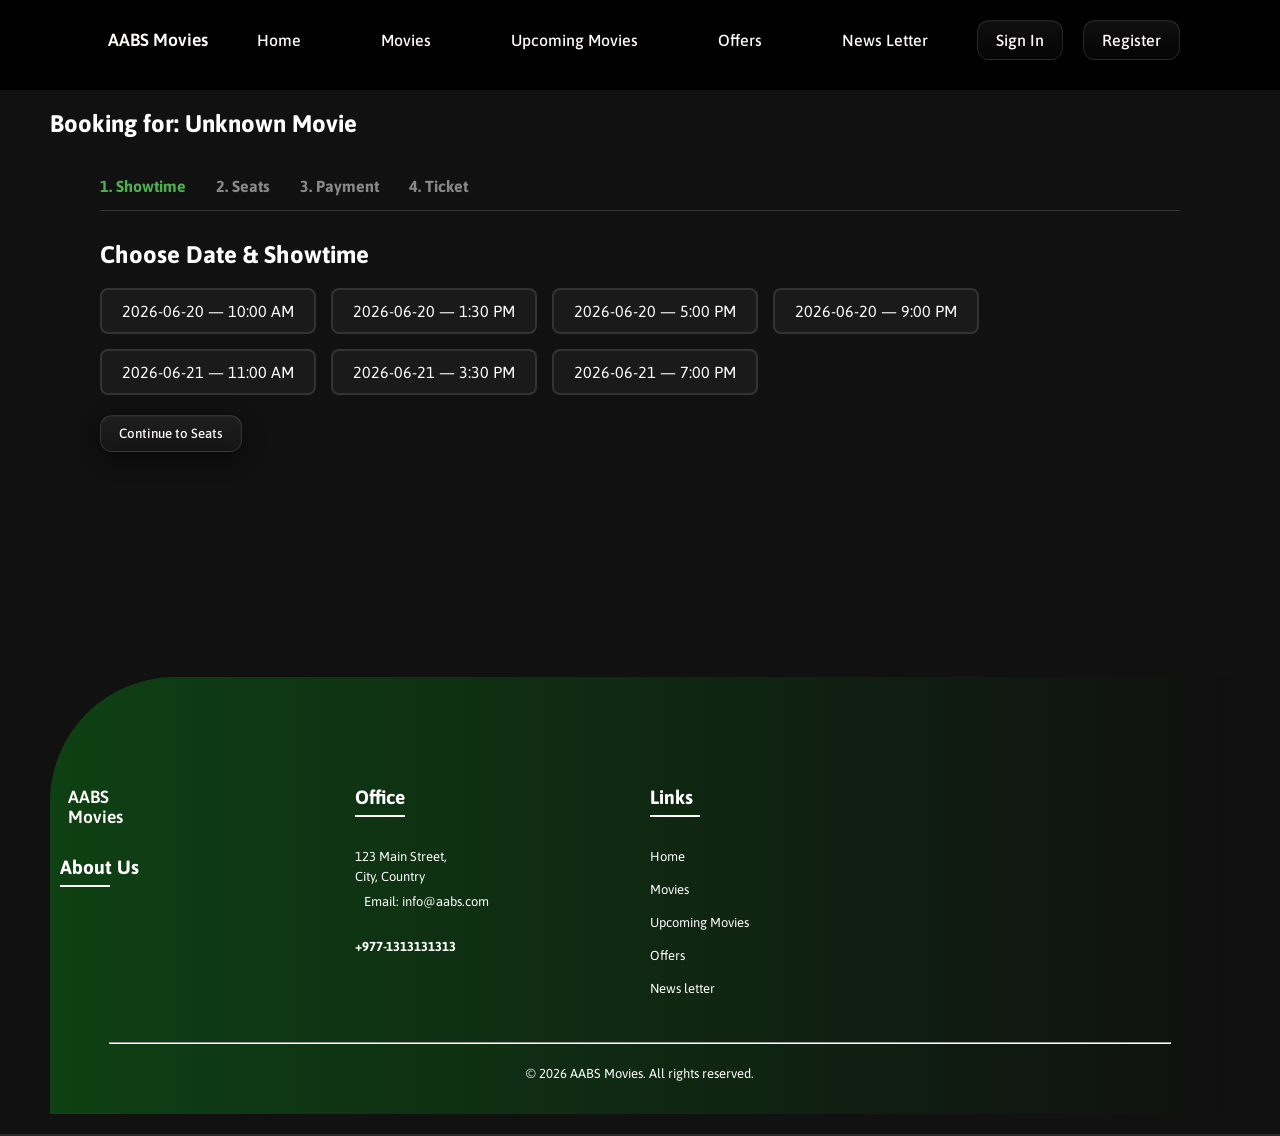
<file: booking.html>
<!doctype html>
<html lang="en">
  <head>
    <meta charset="UTF-8" />
    <meta name="viewport" content="width=device-width, initial-scale=1.0" />
    <title>Book Tickets - AABS Movies</title>

    <link
      rel="stylesheet"
      href="https://cdn-uicons.flaticon.com/3.0.0/uicons-solid-rounded/css/uicons-solid-rounded.css"
    />
    <link
      rel="stylesheet"
      href="https://cdn-uicons.flaticon.com/3.0.0/uicons-regular-rounded/css/uicons-regular-rounded.css"
    />
    <link
      rel="stylesheet"
      href="https://cdn-uicons.flaticon.com/3.0.0/uicons-brands/css/uicons-brands.css"
    />
    <link
      rel="stylesheet"
      href="https://cdn-uicons.flaticon.com/3.0.0/uicons-solid-chubby/css/uicons-solid-chubby.css"
    />

    <link rel="stylesheet" href="web_page.css" />
    <link rel="stylesheet" href="booking.css"/>
  </head>
  <body>
    <header>
      <a href="web_page.html" class="logo">
        <i class="fi fi-sr-clapper-open"></i> AABS Movies
      </a>
      <ul class="navbar">
        <li><a href="web_page.html#home">Home</a></li>
        <li><a href="web_page.html#movies">Movies</a></li>
        <li><a href="web_page.html#coming">Upcoming Movies</a></li>
        <li><a href="web_page.html#Offers">Offers</a></li>
        <li><a href="web_page.html#newsletter">News Letter</a></li>
      </ul>
      <div class="btn-container">
        <a href="#" class="btn">Sign In</a>
        <a href="#" class="btn">Register</a>
      </div>
    </header>
    <div class="movie-banner">
    <h1>Booking for: <span id="movie-name-display">Loading...</span></h1>

    <main class="booking-main">
      <div class="steps">
        <div class="step active" id="step1-indicator">1. Showtime</div>
        <div class="step" id="step2-indicator">2. Seats</div>
        <div class="step" id="step3-indicator">3. Payment</div>
        <div class="step" id="step4-indicator">4. Ticket</div>
      </div>

      <div id="step1" class="step-content">
        <h2>Choose Date & Showtime</h2>
      </div>

      <div id="step2" class="step-content hidden">
        <h2>Select Your Seats</h2>
      </div>

      <div id="step3" class="step-content hidden">
        <h2>Payment</h2>
      </div>

      <div id="step4" class="step-content hidden">
        <h2>Your Ticket</h2>
      </div>
    </main>

    <footer>
      <div class="row">
        <div class="col">
          <a href="#" class="logo">
            <i class="fi fi-sr-clapper-open"></i> AABS Movies
          </a>
          <h2><a href="#about">About Us</a></h2>
        </div>
        <div class="col">
          <h3>Office</h3>
          <p>123 Main Street,</p>
          <p>City, Country</p>
          <p class="email">Email: info@aabs.com</p>
          <h4>+977-1313131313</h4>
        </div>
        <div class="col">
          <h3>Links</h3>
          <ul>
            <li><a href="#home">Home</a></li>
            <li><a href="#movies">Movies</a></li>
            <li><a href="#coming">Upcoming Movies</a></li>
            <li><a href="#Offers">Offers</a></li>
            <li><a href="#newsletter">News letter</a></li>
          </ul>
        </div>

        <div class="col">
          <div class="social">
            <a href="#"><i class="fi fi-brands-instagram"></i></a>
            <a href="https://github.com/Project-AABS/Project-AABS"
              ><i class="fi fi-brands-github"></i
            ></a>
            <a href="#"><i class="fi fi-brands-facebook"></i></a>
            <a href="#"><i class="fi fi-brands-linkedin"></i></a>
          </div>
        </div>
      </div>
      <hr />
      <p class="copyright">© 2026 AABS Movies. All rights reserved.</p>
    </footer>

    <script src="booking.js"></script>
  </body>
</html>
</file>
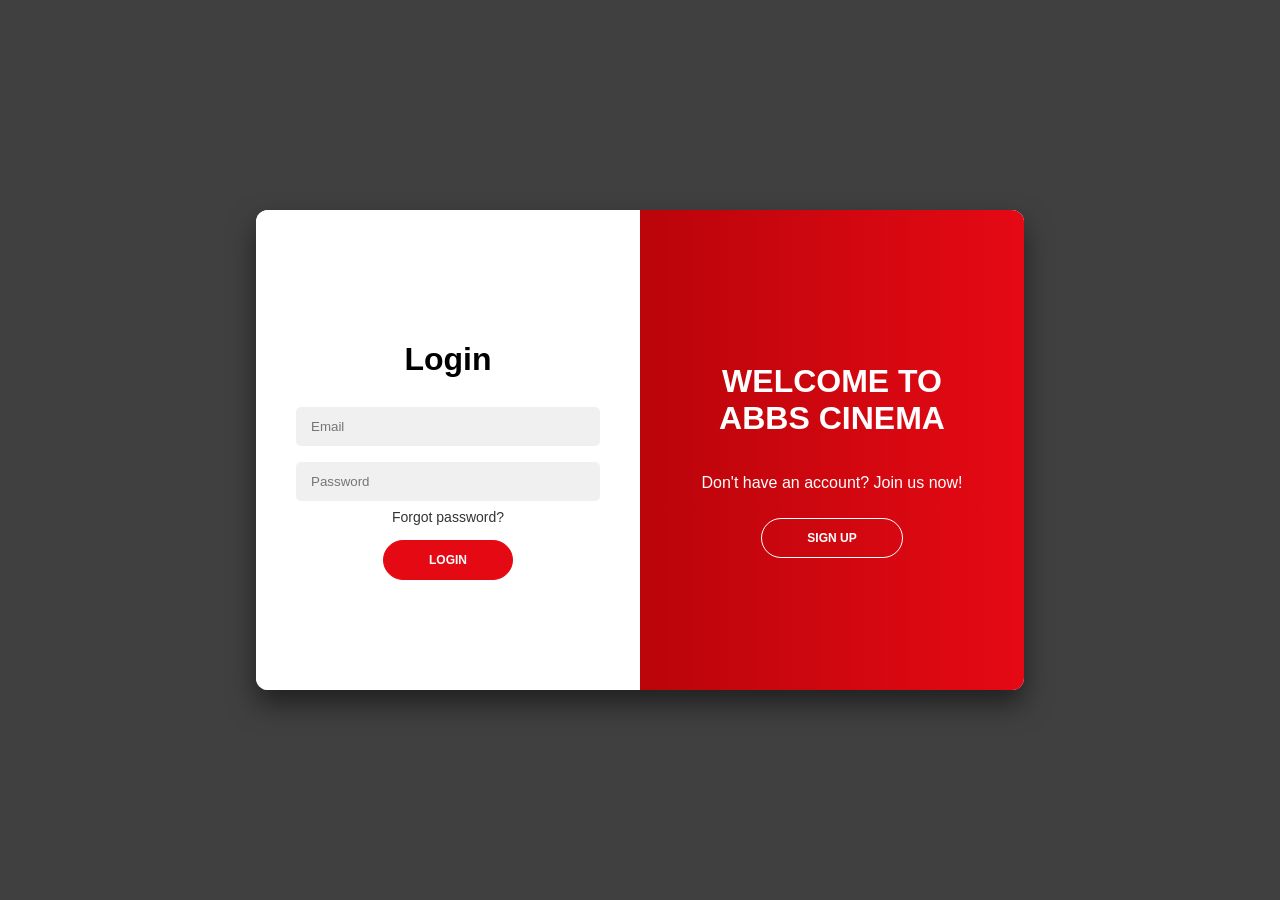
<file: login.html>
<!DOCTYPE html>
<html lang="en">
<head>
    <meta charset="UTF-8">
    <meta name="viewport" content="width=device-width, initial-scale=1.0">
    <title>ABBS Cinema | Login</title>
    <link rel="stylesheet" href="login.css">
</head>
<body id="main-body">
    <div class="container" id="container">
        
        <div class="form-container sign-up-container">
    <form action="register.php" method="POST">
        <h1>Create Account</h1>
        <input type="text" name="fullname" placeholder="Full Name" required />
        <input type="email" name="email" placeholder="Email" required />
        <input type="password" name="password" placeholder="Password" required />
        <button type="submit" name="signup">Sign Up</button> 
    </form>
</div>

<div class="form-container sign-in-container">
    <form action="login_process.php" method="POST">
        <h1>Login</h1>
        <input type="email" name="email" placeholder="Email" required />
        <input type="password" name="password" placeholder="Password" required />
        <a href="#" style="margin-bottom: 15px; color: #333; text-decoration: none; font-size: 14px;">Forgot password?</a>
        <button type="submit" name="login">Login</button>
    </form>
</div>

        <div class="overlay-container">
            <div class="overlay">
                <div class="overlay-panel overlay-left">
                    <h1>Welcome Back!</h1>
                    <p>Login to book your favorite seats</p>
                    <button class="ghost" id="signIn">Login</button>
                </div>
                <div class="overlay-panel overlay-right">
                    <h1>WELCOME TO ABBS CINEMA</h1>
                    <p>Don't have an account? Join us now!</p>
                    <button class="ghost" id="signUp">Sign Up</button>
                </div>
            </div>
        </div>
    </div>

    <script src="login.js"></script>
</body>
</html>
</file>
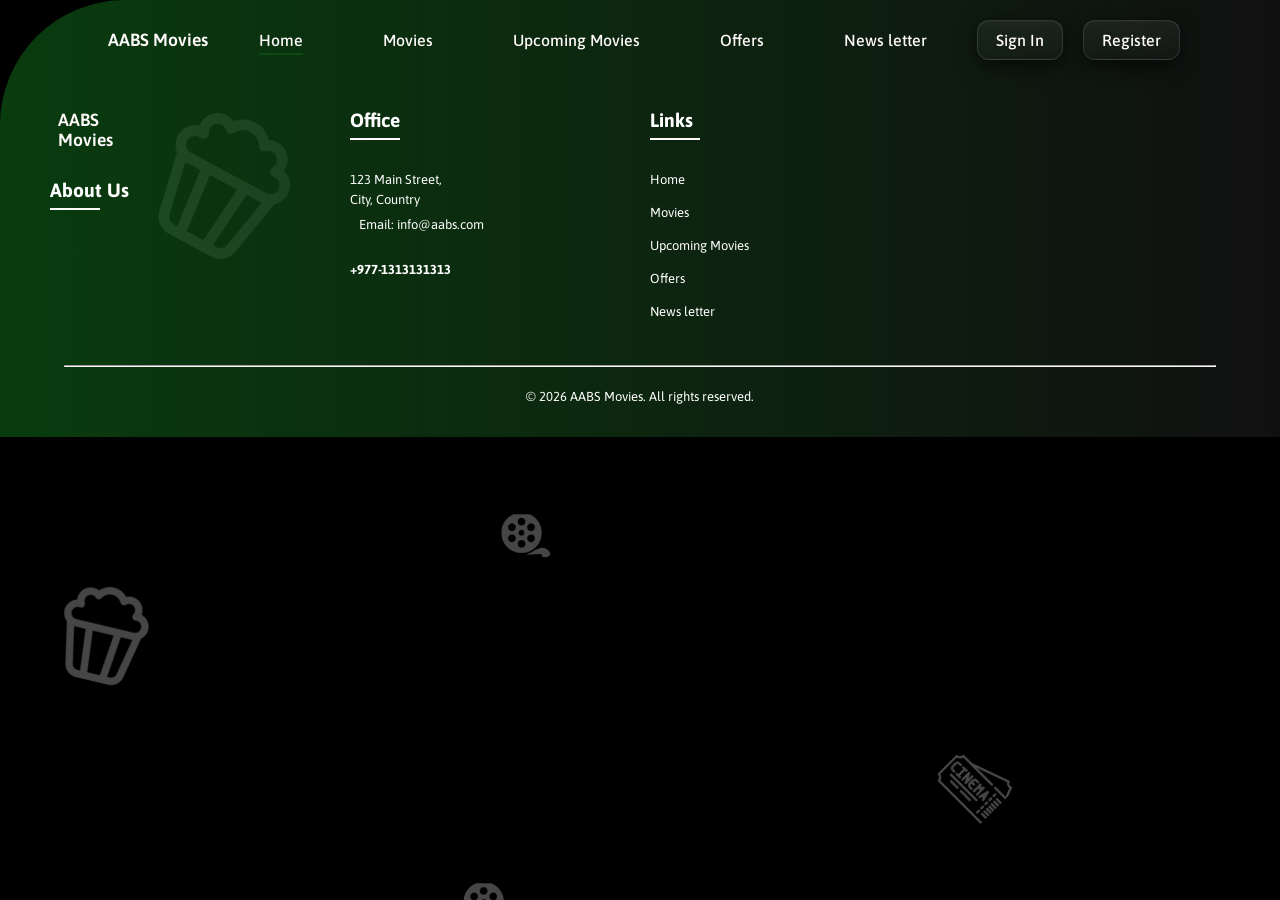
<file: web_page_mreinfo.html>
<html lang="en">
<head>
    <meta charset="UTF-8">
    <meta name="viewport" content="width=device-width, initial-scale=1.0">
    <title>more info</title>
     <!-- flat icon -->
    <link rel='stylesheet' href='https://cdn-uicons.flaticon.com/3.0.0/uicons-solid-rounded/css/uicons-solid-rounded.css'>
    <link rel='stylesheet' href='https://cdn-uicons.flaticon.com/3.0.0/uicons-regular-rounded/css/uicons-regular-rounded.css'>
    <link rel='stylesheet' href='https://cdn-uicons.flaticon.com/3.0.0/uicons-brands/css/uicons-brands.css'>
   <link rel='stylesheet' href='https://cdn-uicons.flaticon.com/3.0.0/uicons-solid-chubby/css/uicons-solid-chubby.css'>
    <link rel="stylesheet" href="web_page.css">
</head>
<body>
     <!-- navbar -->
     <header>
        <a href="" class="logo">
         <i class="fi fi-sr-clapper-open"></i>  AABS Movies
         </a>
         <div class="bx bx-menu" id="menu-icon"></div>
         <ul class="navbar">
            <li><a href="#home" class="home_active">Home</a></li>
            <li><a href="#movies">Movies</a></li>
            <li><a href="#coming">Upcoming Movies</a></li>
            <li><a href="#Offers">Offers</a></li>
            <li><a href="#newsletter">News letter</a></li>
         </ul>
         <div class="btn-container">
         <a href="#" class="btn">Sign In</a><a href="#" class="btn">Register</a>
        </div>
     </header>










      <!-- footer -->
<footer>
    <div class="row">
    <div class="col">
     <a href="#" class="logo">
         <i class="fi fi-sr-clapper-open"></i>  AABS Movies
         </a>
        <h2><a href="#about">About Us</a></h2>  
         </div>
         <div class="col">
         <h3>Office</h3>
         <p>123 Main Street,</p>
         <p>City, Country</p>
         <p class="email">Email: info@aabs.com</p>
         <h4>+977-1313131313</h4>
         </div>
         <div class="col">
            <h3>Links</h3>
            <ul>
            <li><a href="#home">Home</a></li>
            <li><a href="#movies">Movies</a></li>
            <li><a href="#coming">Upcoming Movies</a></li>
            <li><a href="#Offers">Offers</a></li>
            <li><a href="#newsletter">News letter</a></li>
            </ul>
         </div>

         <div class="col">
         <div class="social">
            <a href="#"><i class="fi fi-brands-instagram"></i></a>
            <a href="#"><i class="fi fi-brands-twitter"></i></a>
            <a href="#"><i class="fi fi-brands-facebook"></i></a>
            <a href="#"><i class="fi fi-brands-linkedin"></i></a>
         </div>
         </div>
         </div>
         <hr>
         <p class="copyright">© 2026 AABS Movies. All rights reserved.</p>
   </footer>
</body>
</html>
</file>
<file: web_page.css>
@import url("https://fonts.googleapis.com/css2?family=Asap:ital,wght@0,100..900;1,100..900&display=swap");
* {
  font-family: "Asap", sans-serif;
  margin: 0;
  padding: 0;
  box-sizing: border-box;
  list-style: none;
  text-decoration: none;
  scroll-padding: 2rem;
  scroll-behavior: smooth;
}

:root {
  --main-color: #0d5615b0;
  --text-color: #101010;
  --bg-color: #fffafa;
}

body {
  background-color: var(--text-color);
  color: var(--bg-color);
  background-image: url("movie posters/bg.png");
}

section {
  padding: 2rem 0;
}
header {
  position: fixed;
  top: 0;
  left: 0;
  right: 0;
  width: 100%;
  z-index: 1000;
  display: flex;
  align-items: center;
  justify-content: space-between;
  padding: 20px 100px;
  transition: top 0.3s ease;
  /* background-color: var(--main-color); */
}
header.hide-nav {
    top: -100px;   /* moves it above the screen, out of view */
}
.logo {
  color: var(--text-color);
  font-size: 1.1rem;
  font-weight: 600;
  color: var(--bg-color);
  display: flex;
  align-items: center;
  column-gap: 0.5rem;
}

.logo .bx {
  font-size: 24px;
  color: var(--main-color);
}

.navbar {
  display: flex;
  column-gap: 5rem;
}

.navbar li {
  position: relative;
}

.navbar a {
  font-size: 1rem;
  font-weight: 500;
  color: var(--bg-color);
  transition: color 0.3s ease;
}

.navbar a::after {
  content: "";
  position: absolute;
  left: 0;
  bottom: -6px;
  width: 0;
  height: 2px;
  background-color: var(--main-color);
  transition: 0.5s all linear;
}
.navbar a:hover::after,
.navbar .home_active::after {
  width: 100%;
}

.navbar a:hover {
  color: var(--main-color); /* colour when the mouse is over the link */
}

.navbar a:active,
.navbar a:focus {
  /* colour while the link is being clicked / focused */
  color: var(--main-color); /* choose whatever colour you like */
}

#menu-icon {
  font-size: 24px;
  z-index: 10001;
  cursor: pointer;
  display: none;
}
.btn {
  display: inline-block;
  background-color: var(--main-color);
  color: var(--bg-color);
  font-weight: 500;
  border-radius: 7.5px;
  transition: 0.5s all linear;
}

.btn-container {
  display: flex;
  gap: 20px;
}

/* Glassmorphism / liquid glass buttons for navbar sign-in, book/play buttons */
/* Targets: navbar sign-in (.navbar .btn), home 'book now' (.home-text .btn), play button (.play .fi),
   movie/coming hover buttons (.movie-hover button, .coming-hover button) */
.btn,
.home-text .btn,
.play .fi,
.movie-hover button,
.coming-hover button {
  background: linear-gradient(
    180deg,
    rgba(255, 255, 255, 0.06),
    rgba(255, 255, 255, 0.02)
  );
  border: 1px solid rgba(255, 255, 255, 0.12);
  color: var(--bg-color);
  backdrop-filter: blur(8px);
  -webkit-backdrop-filter: blur(8px);
  box-shadow:
    0 6px 20px rgba(0, 0, 0, 0.6),
    inset 0 1px 0 rgba(255, 255, 255, 0.03);
  border-radius: 12px;
  padding: 10px 18px;
  transition:
    transform 0.25s ease,
    box-shadow 0.25s ease,
    background 0.3s ease;
  position: relative;
  overflow: hidden;
}

/* Make the circular play icon keep its shape */
.play .fi {
  padding: 10px;
  width: 48px;
  height: 48px;
  display: inline-flex;
  align-items: center;
  justify-content: center;
  border-radius: 50%;
  background-clip: padding-box;
}

/* Subtle sheen animation */
.btn::after,
.home-text .btn::after,
.play .fi::after,
.movie-hover button::after,
.coming-hover button::after {
  content: "";
  position: absolute;
  left: -75%;
  top: 0;
  width: 50%;
  height: 100%;
  background: linear-gradient(
    120deg,
    rgba(255, 255, 255, 0.2),
    rgba(255, 255, 255, 0.04),
    rgba(255, 255, 255, 0)
  );
  transform: skewX(-25deg);
  transition: left 0.8s cubic-bezier(0.2, 0.9, 0.2, 1);
  pointer-events: none;
}

.btn:hover::after,
.home-text .btn:hover::after,
.play .fi:hover::after,
.movie-hover button:hover::after,
.coming-hover button:hover::after {
  left: 120%;
}

/* Hover lift + stronger shadow */
.btn:hover,
.home-text .btn:hover,
.play .fi:hover,
.movie-hover button:hover,
.coming-hover button:hover {
  transform: translateY(-3px);
  box-shadow:
    0 12px 30px rgba(0, 0, 0, 0.7),
    inset 0 1px 0 rgba(255, 255, 255, 0.04);
}

/* Ensure text/icon color swaps on hover for contrast */
.btn:hover,
.home-text .btn:hover,
.movie-hover button:hover,
.coming-hover button:hover {
  color: var(--bg-color);
}

.swiper-slide {
  text-align: center;
  font-size: 18px;
  display: flex;
  justify-content: center;
  align-items: center;
  position: relative; /* for positioning the gradient overlay */
}

/* black gradient overlay covering half the slide image */
.home .swiper-slide::before {
  content: "";
  position: absolute;
  top: 0;
  left: 0;
  width: 70%;
  height: 100%;
  background: linear-gradient(
    to right,
    rgba(0, 0, 0, 0.9) 0%,
    rgba(0, 0, 0, 0.85) 20%,
    rgba(0, 0, 0, 0.6) 40%,
    rgba(0, 0, 0, 0.3) 60%,
    rgba(0, 0, 0, 0.05) 80%,
    rgba(0, 0, 0, 0) 100%
  );
  z-index: 10; /* behind home-text (z-index: 1000), but in front of the image */
}

.swiper-slide img {
  display: block;
  width: 100%;
  height: auto;
  object-fit: cover;
}

/* Only home slider gets full height */
.home .swiper-slide img {
  height: 100vh;
}
.home {
  padding: 0;
}
.home-text {
  position: absolute;
  top: 50%;
  left: 20px;
  transform: translateY(-50%);
  z-index: 1000;
  color: #fff;
  text-align: left;
  max-width: 70%;
  padding: 0 150px;
  align-items: flex-start;
  /* stack elements vertically */
  display: flex;
  flex-direction: column;
  gap: 1rem;
}

.home-text .btn,
.home-text .play {
  color: #fff;
}

.home-text span {
  font-weight: 500;
  color: var(--bg-color);
}
.home-text h1 {
  font-weight: 700;
  font-size: 4rem;
  color: var(--bg-color);
  margin-bottom: 1rem;
}
.play {
  display: inline-flex;
  gap: 12px;
  margin-top: 0.5rem;
  align-items: center;
}
.play .fi {
  background: var(--bg-color);
  padding: 8.5px;

  font-size: 2rem;
  border-radius: 100%;
  border: 2px solid var(--main-color);
  color: var(--main-color);
}
.play:hover .fi {
  background: var(--main-color);
  color: var(--bg-color);
  border: 2px solid var(--main-color);
  transition: 0.2s all linear;
}

.swiper-pagination-bullet {
  width: 6px !important;
  height: 6px !important;
  background: var(--bg-color) !important;
  opacity: 1 !important;
  border-radius: 0.2rem !important;
}
.swiper-pagination-bullet-active {
  width: 1.5rem !important;
  background-color: var(--main-color) !important;
}
.movies,
.coming,
.offers,
.newsletter {
  margin-top: 6rem;
}

/* movies */

.heading {
  max-width: 1200px;
  margin-left: auto;
  margin-right: auto;
  font-size: 2rem;
  font-weight: 700;
  text-transform: uppercase;
  padding-bottom: 40px;
  border-bottom: 3px solid var(--main-color);
}
/* Prevent Swiper from stretching vertically */
.movieSwiper,
.movieSwiper .swiper-wrapper,
.movieSwiper .swiper-slide {
  height: auto !important;
}
.movie {
  padding-top: 2rem;
  padding-bottom: 2rem;
}

.section-title {
  font-size: 28px;
  margin-bottom: 15px;
}

/* Movie Card */
.movie-card {
  text-align: left;
  padding: 8px 6px 0 6px;
}
.movieswiper {
  height: auto !important;
}

.movie-img {
  width: 100%;
  height: 400px;
  position: relative;
  overflow: hidden;
  border-radius: 10px;
}

.movie-img img {
  width: 100%;
  height: 100%;
  object-fit: cover;
  transition: transform 0.4s;
}

.movie-img:hover img {
  transform: scale(1.1);
}

/* Hover Buttons */
.movie-hover {
  position: absolute;
  inset: 0;
  background: rgba(0, 0, 0, 0.6);
  display: flex;
  justify-content: center;
  align-items: center;
  flex-direction: column;
  gap: 10px;
  opacity: 0;
  transition: 0.3s;
}

.movie-img:hover .movie-hover {
  opacity: 1;
}

.movie-hover button {
  background: var(--main-color);
  color: white;
  border: none;
  padding: 15px 15px;
  border-radius: 15px;
  cursor: pointer;
  transition: background 0.3s;
}

.movie-hover button:hover {
  background: transparent;
}

.movie-title {
  font-size: 1.2rem;
  color: var(--bg-color);
  font-weight: 500;
  align-items: center;
  gap: 12px;
  margin-top: 10px;
}

.movie-duration {
  display: flex;
  align-items: center;
  gap: 12px;
  margin-top: 10px;
}

.like {
  display: inline-flex;
  gap: 8px;
  margin-top: 0.5rem;
  align-items: center;
  font-size: 0.95rem;
  color: var(--main-color);
  transition: color 0.3s ease;
}
.like:hover {
  color: var(--bg-color);
}

.like .fi {
  font-size: 1.2rem;
  transition: color 0.3s ease;
}
.like:hover .fi {
  color: var(--bg-color);
}
.like .fi-rr-play {
  color: var(--main-color);
}
.like.liked {
  color: var(--bg-color);
}

/* coming soon */

.coming-container {
  max-width: 1200px;
  margin-left: auto;
  margin-right: auto;
  display: grid;
  grid-template-columns: repeat(auto-fit, minmax(250px, auto));
  gap: 20px;
}
.coming-card {
  text-align: left;
}

.coming-img {
  width: 100%;
  height: 450px;
  position: relative;
  overflow: hidden;
  border-radius: 10px;
}

.coming-img img {
  width: 100%;
  height: 100%;
  object-fit: cover;
  transition: transform 0.4s;
}

.coming-img:hover img {
  transform: scale(1.1);
}

/* Hover Buttons */
.coming-hover {
  position: absolute;
  inset: 0;
  background: rgba(0, 0, 0, 0.6);
  display: flex;
  justify-content: center;
  align-items: center;
  flex-direction: column;
  gap: 10px;
  opacity: 0;
  transition: 0.3s;
}

.coming-img:hover .coming-hover {
  opacity: 1;
}

.coming-hover button {
  background: var(--main-color);
  color: white;
  border: none;
  padding: 8px 15px;
  border-radius: 15px;
  cursor: pointer;
  transition: background 0.3s;
}

.coming-hover button:hover {
  background: transparent;
}

.coming-title {
  text-align: left;
  margin-top: 10px;
}
.reldate {
  text-align: left;
  font-size: 0.9rem;
  color: var(--main-color);
  font-weight: 500;
  padding-top: 10px;
}

.offer {
  height: auto;
}
.offcontainer img {
  width: 100%; /* fill the slide */
  height: auto;
  max-height: 500px;
  object-fit: cover;
  object-position: center;
  border-radius: 50px;
  transition: transform 0.4s;
}
.offcontainer img:hover {
  transform: scale(1.02);
}

.newsletter .btn {
  color: #ffffffa8;
}

.newsletter {
  max-width: 1200px;
  margin-left: auto;
  margin-right: auto;
  display: flex;
  flex-direction: column;
  align-items: center;
  justify-content: center;
  row-gap: 2rem;
}

.newsletter h2 {
  text-align: center;
  font-size: 2rem;
  font-weight: 700;
  color: var(--bg-color);
}

/* Glass effect for newsletter form */
.newsletter form {
  background: linear-gradient(
    180deg,
    rgba(255, 255, 255, 0.06),
    rgba(255, 255, 255, 0.02)
  );
  border: 1px solid rgba(255, 255, 255, 0.12);
  color: var(--bg-color);
  backdrop-filter: blur(8px);
  -webkit-backdrop-filter: blur(8px);
  box-shadow:
    0 6px 20px rgba(0, 0, 0, 0.6),
    inset 0 1px 0 rgba(255, 255, 255, 0.03);
  border-radius: 12px;
  padding: 10px 18px;
  transition:
    transform 0.25s ease,
    box-shadow 0.25s ease,
    background 0.3s ease;
  position: relative;
  overflow: hidden;
}
.newsletter form input[type="email"] {
  background: transparent;
  border: none;
  outline: none;
  color: #fff;
  font-size: 1rem;
  width: 280px;
}

.newsletter form:focus-within {
  border: 1px solid var(--main-color);
  box-shadow: 0 0 15px rgba(13, 86, 22, 0.6);
}

.newsletter form .email {
  width: 300px;
}
.newsletter form input::placeholder {
  color: #ffffffa8;
  font-size: 1rem;
  font-weight: 500;
}
.newsletter form .btn {
  text-transform: uppercase;
  font-weight: 500;
  cursor: pointer;
}

footer {
  width: 100%;
  background: linear-gradient(to right, var(--main-color), var(--text-color));
  color: rgb(255, 255, 255);
  padding: 100px 0 30px;
  border-top-left-radius: 125px;
  font-size: 13px;
  line-height: 20px;
}
.row {
  max-width: 1200px;
  margin-left: auto;
  margin-right: auto;
  display: flex;
  flex-wrap: wrap;
  justify-content: space-between;
  align-items: flex-start;
}

.col {
  flex-basis: 25%;
  padding: 10px;
}

.col:nth-child(2) .col:nth-child(3) {
  flex-basis: 15%;
}

footer .col .logo {
  width: 80px;
  margin-bottom: 30px;
}

footer .col h2 {
  font-size: 1.2rem;
  margin-bottom: 60px;
  position: relative;
}
footer .col h2 a {
  text-decoration: none;
  color: #fff;
  transition: color 0.3s ease;
}
footer .col h2 a:hover {
  color: var(--main-color);
}
footer .col h2::after {
  content: "";
  position: absolute;
  left: 0;
  bottom: -10px;
  width: 50px;
  height: 2px;
  background-color: var(--bg-color);
}

footer .col h3 {
  width: fit-content;
  font-size: 1.2rem;
  margin-bottom: 40px;
  position: relative;
}

footer .col h3::after {
  content: "";
  position: absolute;
  left: 0;
  bottom: -10px;
  width: 50px;
  height: 2px;
  background-color: var(--bg-color);
}

footer p.email {
  width: fit-content;
  border: 1px solid transparent;
  margin-bottom: 20px;
  padding: 4px 8px;
}

footer .col ul li {
  list-style: none;
  margin-bottom: 13px;
}
footer .col ul li a {
  text-decoration: none;
  color: #fff;
  transition: color 0.3s ease;
}
footer .col ul li a:hover {
  color: var(--main-color);
}

footer .col .social .fi {
  width: 60px;
  height: 60px;

  text-align: center;
  line-height: 60px; /* vertically center icon */
  font-size: 2rem;
  color: var(--bg-color); /* icon color */
  margin-right: 15px;
  cursor: pointer;
  transition:
    background-color 0.3s,
    color 0.3s;
}

footer .col .social .fi:hover {
  background-color: transparent;
  color: var(--main-color);
}

hr {
  width: 90%;
  height: 0;
  border-bottom: 1px solid var(--bg-color);
  margin: 20px auto;
}

.copyright {
  text-align: center;
}
</file>
<file: booking.css>
.movie-banner {
    background: #111;
    color: white;
    padding: 20px 50px;
    border-bottom: 2px solid #2a2a2a;
    margin-top: 90px;   /* pushes it below the fixed header */
}

.movie-banner h1 {
    font-size: 1.5rem;
}

.booking-main {
    padding: 40px 50px;
    color: white;
    min-height: 60vh;
}

.steps {
    display: flex;
    gap: 30px;
    margin-bottom: 30px;
    border-bottom: 1px solid #333;
    padding-bottom: 15px;
}

.step {
    opacity: 0.5;
    font-weight: bold;
}

.step.active {
    opacity: 1;
    color: #4CAF50;
}

.hidden {
    display: none;
}

.showtime-grid {
    display: flex;
    flex-wrap: wrap;
    gap: 15px;
    margin: 20px 0;
}

.showtime-btn {
    padding: 12px 20px;
    background: #1a1a1a;
    color: white;
    border: 2px solid #333;
    border-radius: 8px;
    cursor: pointer;
    font-size: 1rem;
}

.showtime-btn:hover {
    border-color: #4CAF50;
}

.showtime-btn.selected {
    background: #4CAF50;
    border-color: #4CAF50;
}

.screen {
    background: #333;
    color: #aaa;
    text-align: center;
    padding: 10px;
    margin: 20px 0;
    border-radius: 4px;
    letter-spacing: 3px;
}

.seat-map {
    display: flex;
    flex-direction: column;
    gap: 8px;
    margin: 20px 0;
}

.seat-row {
    display: flex;
    align-items: center;
    gap: 6px;
}

.row-label {
    width: 25px;
    font-weight: bold;
    color: #aaa;
}

.seat {
    width: 30px;
    height: 30px;
    border-radius: 4px;
    border: 1px solid #555;
    background: #1a1a1a;
    color: white;
    cursor: pointer;
    font-size: 0.75rem;
}

.seat:hover:not(.booked) {
    border-color: #4CAF50;
}

.seat.selected {
    background: #4CAF50;
    border-color: #4CAF50;
}

.seat.booked {
    background: #555;
    color: #888;
    cursor: not-allowed;
    border-color: #555;
}

.seat-legend {
    display: flex;
    gap: 20px;
    margin: 15px 0;
    font-size: 0.9rem;
}

.seat-box {
    display: inline-block;
    width: 14px;
    height: 14px;
    border-radius: 3px;
    margin-right: 5px;
    vertical-align: middle;
}

.seat-box.available { background: #1a1a1a; border: 1px solid #555; }
.seat-box.selected { background: #4CAF50; }
.seat-box.booked { background: #555; }

.price-summary {
    font-size: 1.2rem;
    font-weight: bold;
    margin: 15px 0;
}

.order-summary {
    background: #1a1a1a;
    border: 1px solid #333;
    border-radius: 8px;
    padding: 20px;
    margin: 20px 0;
}

.order-summary .total-line {
    font-size: 1.2rem;
    color: #4CAF50;
    margin-top: 10px;
}

.payment-options {
    display: flex;
    flex-wrap: wrap;
    gap: 15px;
    margin: 15px 0;
}

.payment-btn {
    padding: 15px 25px;
    background: #1a1a1a;
    border: 2px solid #333;
    border-radius: 8px;
    color: white;
    font-size: 1rem;
    cursor: pointer;
}

.payment-btn:hover {
    border-color: #4CAF50;
}

.payment-btn.selected {
    background: #4CAF50;
    border-color: #4CAF50;
}

.payment-note {
    color: #888;
    font-size: 0.85rem;
    margin: 15px 0;
}

.ticket {
    max-width: 400px;
    background: linear-gradient(135deg, #1a1a1a, #222);
    border: 2px dashed #4CAF50;
    border-radius: 12px;
    padding: 0;
    margin: 25px 0;
    overflow: hidden;
}

.ticket-header {
    background: #4CAF50;
    color: #0a0a0a;
    text-align: center;
    padding: 15px;
}

.ticket-header h2 {
    margin: 0;
}

.ticket-body {
    padding: 20px;
    line-height: 1.8;
}

.ticket-footer {
    background: #111;
    padding: 12px 20px;
    font-size: 0.85rem;
    color: #888;
    text-align: center;
}

.btn-secondary {
    background: transparent;
    border: 2px solid #4CAF50;
    color: #4CAF50;
    margin-left: 10px;
}
</file>
<file: login.css>
* { box-sizing: border-box; }

body {
    margin: 0;
    height: 100vh;
    display: flex;
    justify-content: center;
    align-items: center;
    font-family: 'Segoe UI', Tahoma, sans-serif;
    background: linear-gradient(rgba(0,0,0,0.75), rgba(0,0,0,0.75)), 
                url('https://images.unsplash.com/photo-1489599849927-2ee91cede3ba?q=80&w=2070');
    background-size: 120% 120%;
    background-position: 0% center;
    transition: background-position 0.6s ease-in-out;
}

/* Background slides */
body.right-panel-active {
    background-position: 100% center;
}

.container {
    background-color: #fff;
    border-radius: 12px;
    box-shadow: 0 14px 28px rgba(0,0,0,0.5);
    position: relative;
    overflow: hidden;
    width: 768px;
    max-width: 100%;
    min-height: 480px;
}

.form-container {
    position: absolute;
    top: 0;
    height: 100%;
    transition: all 0.6s ease-in-out;
}

/* SIGN IN SIDE */
.sign-in-container {
    left: 0;
    width: 50%;
    z-index: 2;
}

body.right-panel-active .sign-in-container {
    transform: translateX(100%);
}

/* SIGN UP SIDE */
.sign-up-container {
    left: 0;
    width: 50%;
    opacity: 0;
    z-index: 1;
}

body.right-panel-active .sign-up-container {
    transform: translateX(100%);
    opacity: 1;
    z-index: 5; 
    animation: show 0.6s;
}

@keyframes show {
    0%, 49.99% { opacity: 0; z-index: 1; }
    50%, 100% { opacity: 1; z-index: 5; }
}


form {
    background-color: #FFFFFF;
    display: flex; align-items: center; justify-content: center;
    flex-direction: column; padding: 0 40px; height: 100%; text-align: center;
}

input {
    background-color: #f0f0f0; border: none; padding: 12px 15px;
    margin: 8px 0; width: 100%; border-radius: 5px;
}

button {
    border-radius: 25px; border: 1px solid #e50914; background-color: #e50914;
    color: #FFFFFF; font-size: 12px; font-weight: bold; padding: 12px 45px;
    text-transform: uppercase; cursor: pointer; transition: transform 80ms ease-in;
}

button:active { transform: scale(0.95); }
.overlay-container {
    position: absolute; top: 0; left: 50%; width: 50%; height: 100%;
    overflow: hidden; transition: transform 0.6s ease-in-out; z-index: 100;
}

body.right-panel-active .overlay-container {
    transform: translateX(-100%);
}

.overlay {
    background: linear-gradient(to right, #8e0000, #e50914);
    color: #FFFFFF; position: relative; left: -100%; height: 100%; width: 200%;
    transform: translateX(0); transition: transform 0.6s ease-in-out;
}

body.right-panel-active .overlay {
    transform: translateX(50%);
}

.overlay-panel {
    position: absolute; display: flex; align-items: center; justify-content: center;
    flex-direction: column; padding: 0 40px; text-align: center; top: 0; height: 100%; width: 50%;
    transition: transform 0.6s ease-in-out;
}

.overlay-left { transform: translateX(-20%); }
body.right-panel-active .overlay-left { transform: translateX(0); }

.overlay-right { right: 0; transform: translateX(0); }
body.right-panel-active .overlay-right { transform: translateX(20%); }

.ghost { background-color: transparent; border-color: #FFFFFF; margin-top: 10px; }
</file>
